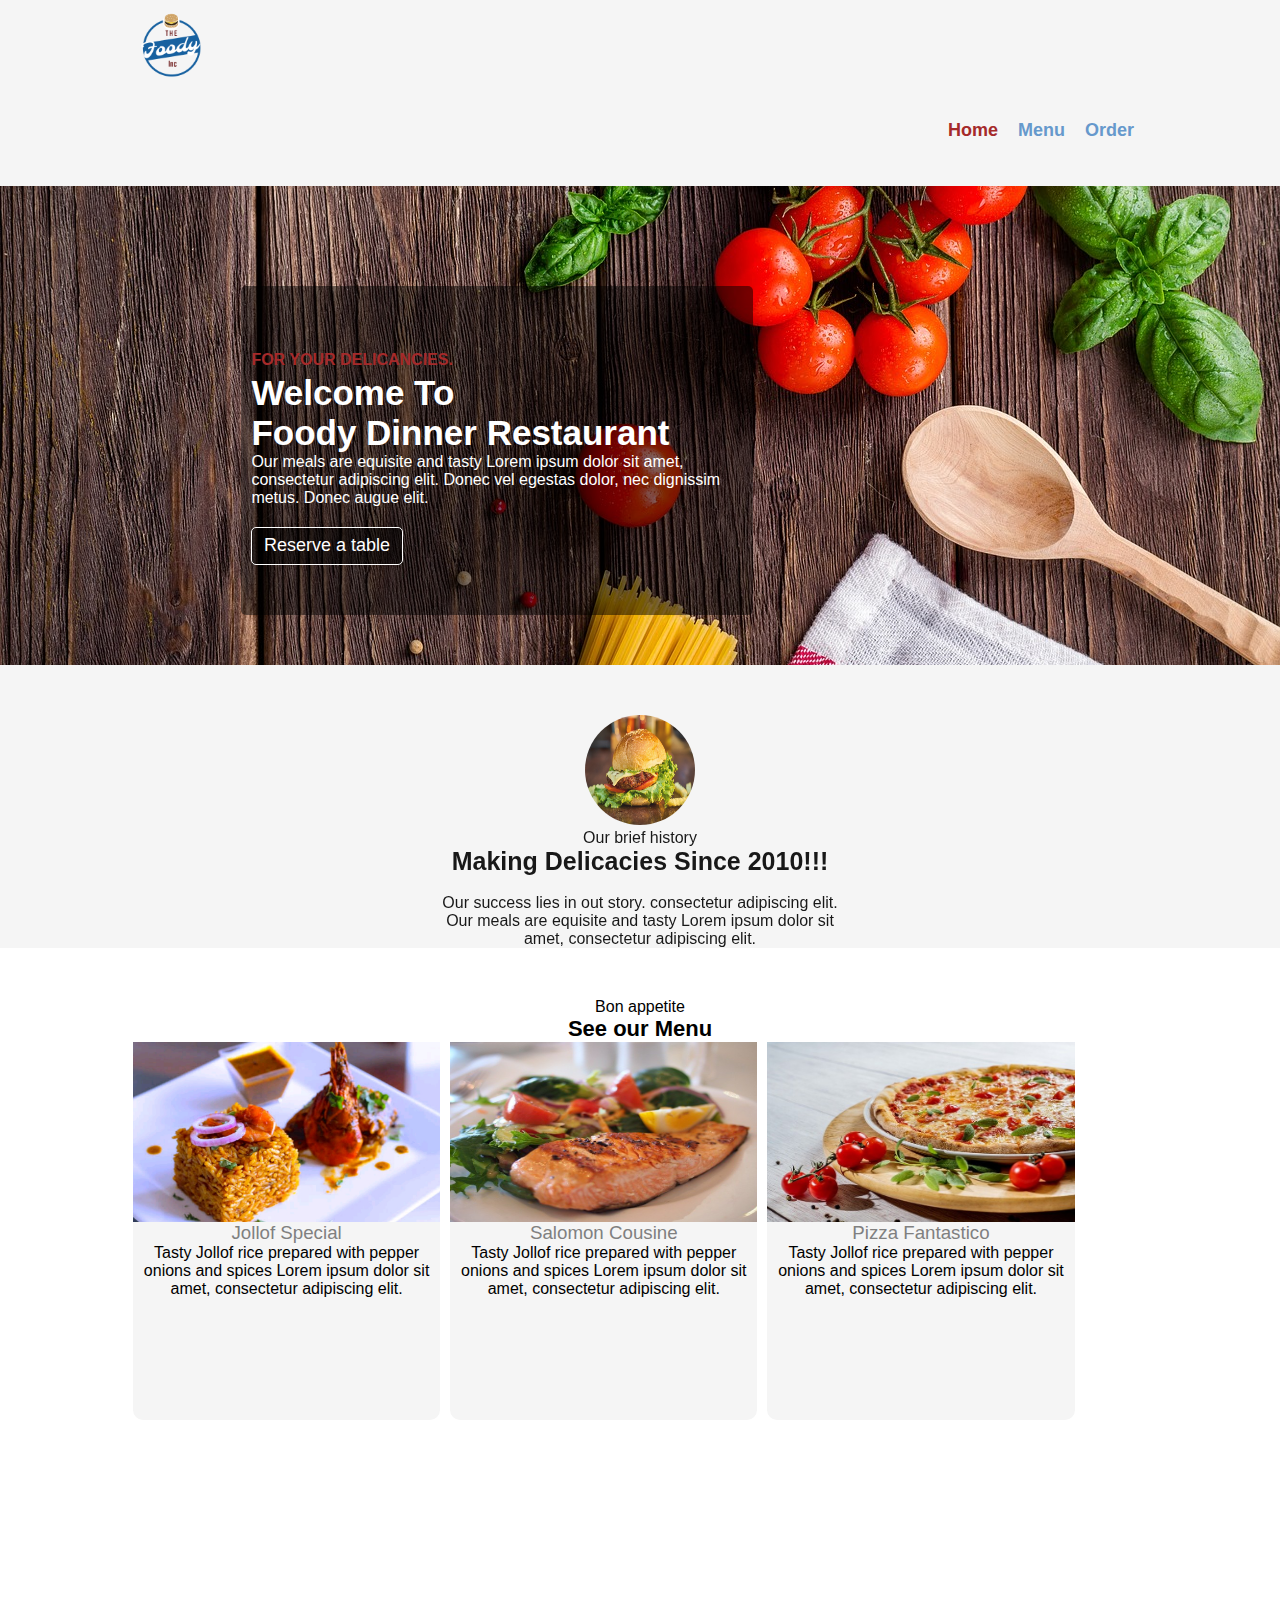
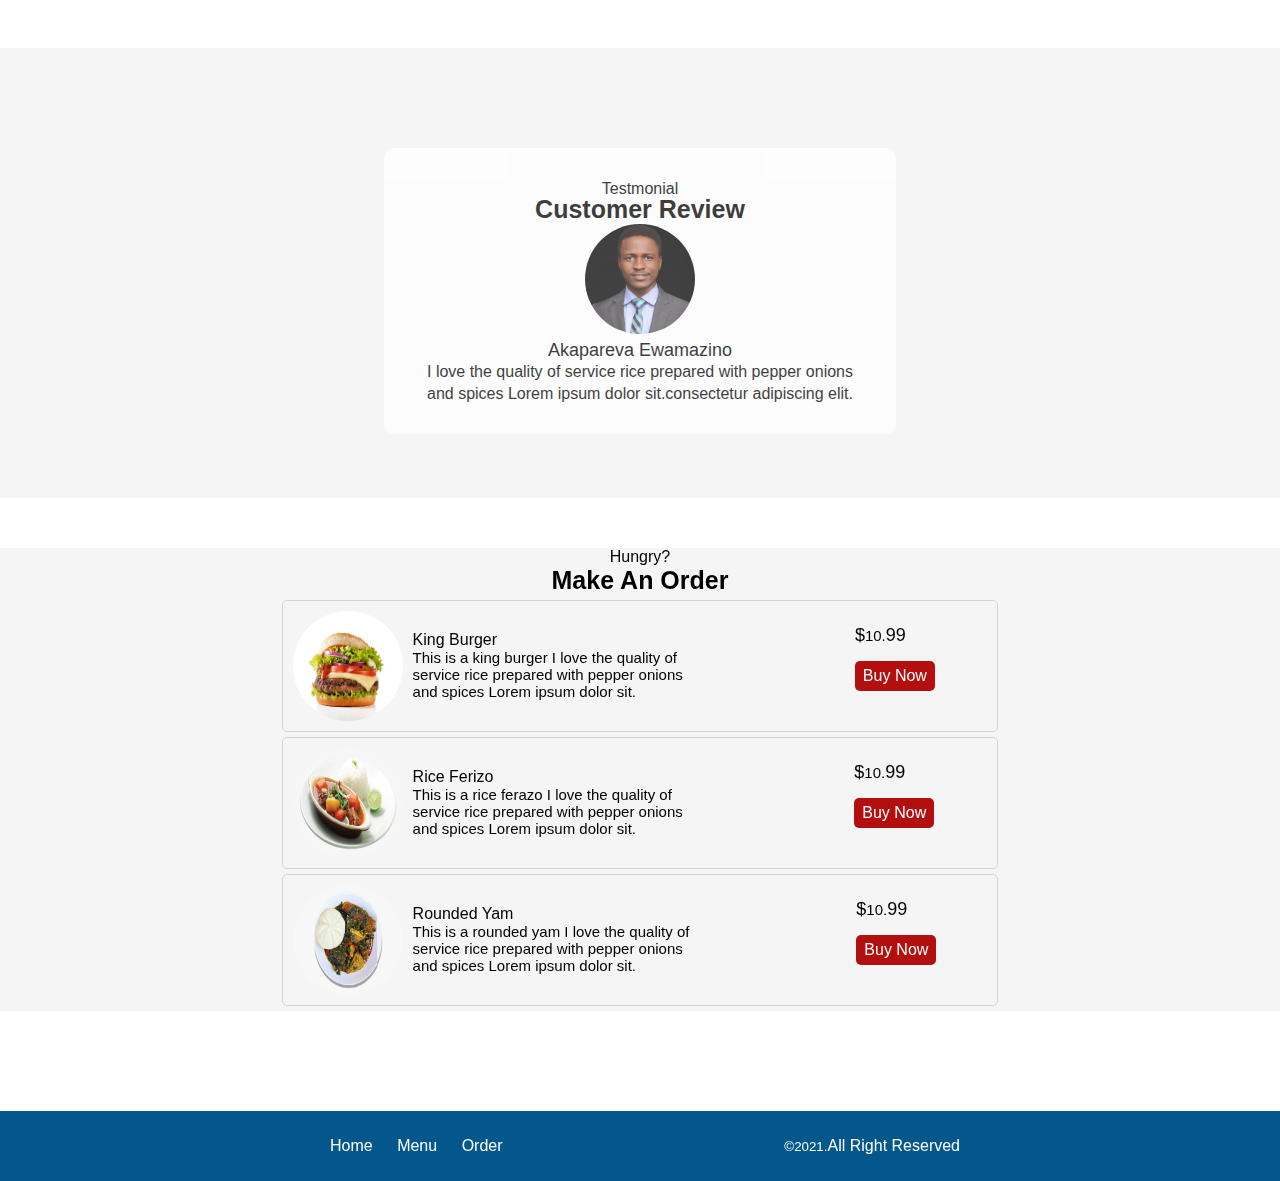
<file: index.html>
<!DOCTYPE html>
<html lang="en">

    <head>
     <meta charset="utf-8">
     <meta name="Author" content="Elvin Mugisha">
     <meta name="viewport" content="width=device-width, initial-scale=1">
     <link rel="stylesheet" href="main.css">
     <link rel="icon" href="./imgs/favicon.png">
     <title>Foody | Restaurant</title>
    </head>

    <body>
        <header>
            <div class="container">
                <div id="logo">
                    <img src="imgs/logo.png" alt="logo">
                </div>

                <div id="main-nav">
                    <ul>
                        <li><a class="red-link" href="#">Home</a></li>
                        <li><a href="#">Menu</a></li>
                        <li><a href="#">Order</a></li>
                    </ul>
                </div>
            </div>
        </header>

        
        <section id="showcase">
            <div class="container">
                <div class="welcome">
                    
                    <h1>
                        <span id="show-red">
                            For your delicancies.
                        </span>
                        <br> 
                       <span id="show-welcome">
                        welcome to <br> foody dinner restaurant
                       </span>
                    </h1>
                    <p>
                        Our meals are equisite and tasty Lorem ipsum dolor sit amet, consectetur adipiscing elit. Donec vel egestas dolor, nec dignissim metus. Donec augue elit.
                    </p>
                    <button id="show-btn">Reserve a table</button>
                </div>
            </div>
        </section>


        <section id="history">
            <div class="container">
                <div class="histo">
                    <img class="round-img" src="imgs/2-burger.jpg" alt="burger">
                    <p>
                        Our brief history
                        <br>
                        <span class="histo-details">Making Delicacies Since 2010!!!</span>
                    </p>
                    <br>
                    <p>
                        Our success lies in out story. consectetur adipiscing elit. Our meals are equisite and tasty Lorem ipsum dolor sit amet, consectetur adipiscing elit.
                    </p>
                    
                </div>
            </div>
        </section>

        <section id="menu">
            <div class="container">
                <p>
                    Bon appetite
                    <br>
                    <span id="menu-h">See our Menu</span>
                </p>
                
                <div class="box">
                 <img  src="imgs/3-jollof.jpeg" alt="jollof special">
                 <h3>Jollof Special</h3>
                    <p>
                        Tasty Jollof rice prepared with pepper onions and spices Lorem ipsum dolor sit amet, consectetur adipiscing elit.
                    </p>
                </div>

                <div class="box">
                    <img   src="imgs/4-salmon.jpg" alt="salmon cousine" >
                    <h3>Salomon Cousine</h3>
                    <p>
                        Tasty Jollof rice prepared with pepper onions and spices Lorem ipsum dolor sit amet, consectetur adipiscing elit.
                    </p>
                </div>

                <div class="box">
                    <img   src="imgs/5-pizza.jpg" alt="pizza fantastico" >
                    <h3>Pizza Fantastico</h3>
                    <p>
                        Tasty Jollof rice prepared with pepper onions and spices Lorem ipsum dolor sit amet, consectetur adipiscing elit.
                    </p>
                </div>
            </div>
        </section>

        <section id="testmony">
            <div class="container">
                <div class="testmo">
                    <p>
                        Testmonial
                        <br>
                        <span class="histo-details">Customer Review</span>
                    </p>
                    <figure>
                        <img class="round-img testmo-img" src="imgs/zino.jpg" alt="image for testimonial">
                        <figcaption>
                    
                        <span class="testmo-name"> Akapareva Ewamazino</span>
                            <br>
                            I love the quality of service rice prepared with pepper onions and spices Lorem ipsum dolor sit.consectetur adipiscing elit.
                        </figcaption>
                    </figure>
                </div>
            </div>
        </section>

        <section id="order">
            <div class="container">
                <p>
                    Hungry?
                    <br>
                    <span class="histo-details">Make An Order</span>
                </p>

                <div class="order-box">
                    <img class="round-img order-img" src="imgs/7-order.jpg" alt="king burger">
                    <p>
                        <span class="order-header">King Burger</span>
                        <br> 
                        This is a king burger I love the quality of service rice prepared with pepper onions and spices Lorem ipsum dolor sit.
                    </p>

        
                    <div class="p-div">
                        <p class="price">
                            <span class="price-value">$</span>10.<span class="price-value">99</span>
                        </p>
                        <button class="buy-now">Buy Now</button>
                       
                    </div>
                </div>

                <div class="order-box">

                    <img class="round-img  order-img" src="imgs/8-order.png" alt="rice ferizo">
                    <p>
                        <span class="order-header">Rice Ferizo</span>
                        <br>
                        This is a rice ferazo I love the quality of service rice prepared with pepper onions and spices Lorem ipsum dolor sit.
                    </p>

                    <div class="p-div">
                        <p class="price">
                            <span class="price-value">$</span>10.<span class="price-value">99</span>
                        </p>
                        <button class="buy-now">Buy Now</button>
                    </div>
                </div>

              <div class="order-box">
                <img class="round-img  order-img" src="imgs/9-order.png" alt="rounded yam">
                <p>
                    <span class="order-header">Rounded Yam</span>
                    <br>
                    This is a rounded yam I love the quality of service rice prepared with pepper onions and spices Lorem ipsum dolor sit.
                </p>

                <div class="p-div">
                    <p class="price">
                        <span class="price-value">$</span>10.<span class="price-value">99</span>
                    </p>
                    <button class="buy-now">Buy Now</button>
                </div>
              </div>

            </div>
        </section>

        <footer>
            <div class="container footer">
                <nav class="footer-nav">
                    <ul>
                        <li><a href="#">Home</a></li>
                        <li><a href="#">Menu</a></li>
                        <li><a href="#">Order</a></li>
                    </ul>
                </nav>
                <p class="copyright"> <small>&copy;2021.</small>All Right Reserved</p>
            </div>
        </footer>
    </body>
</file>
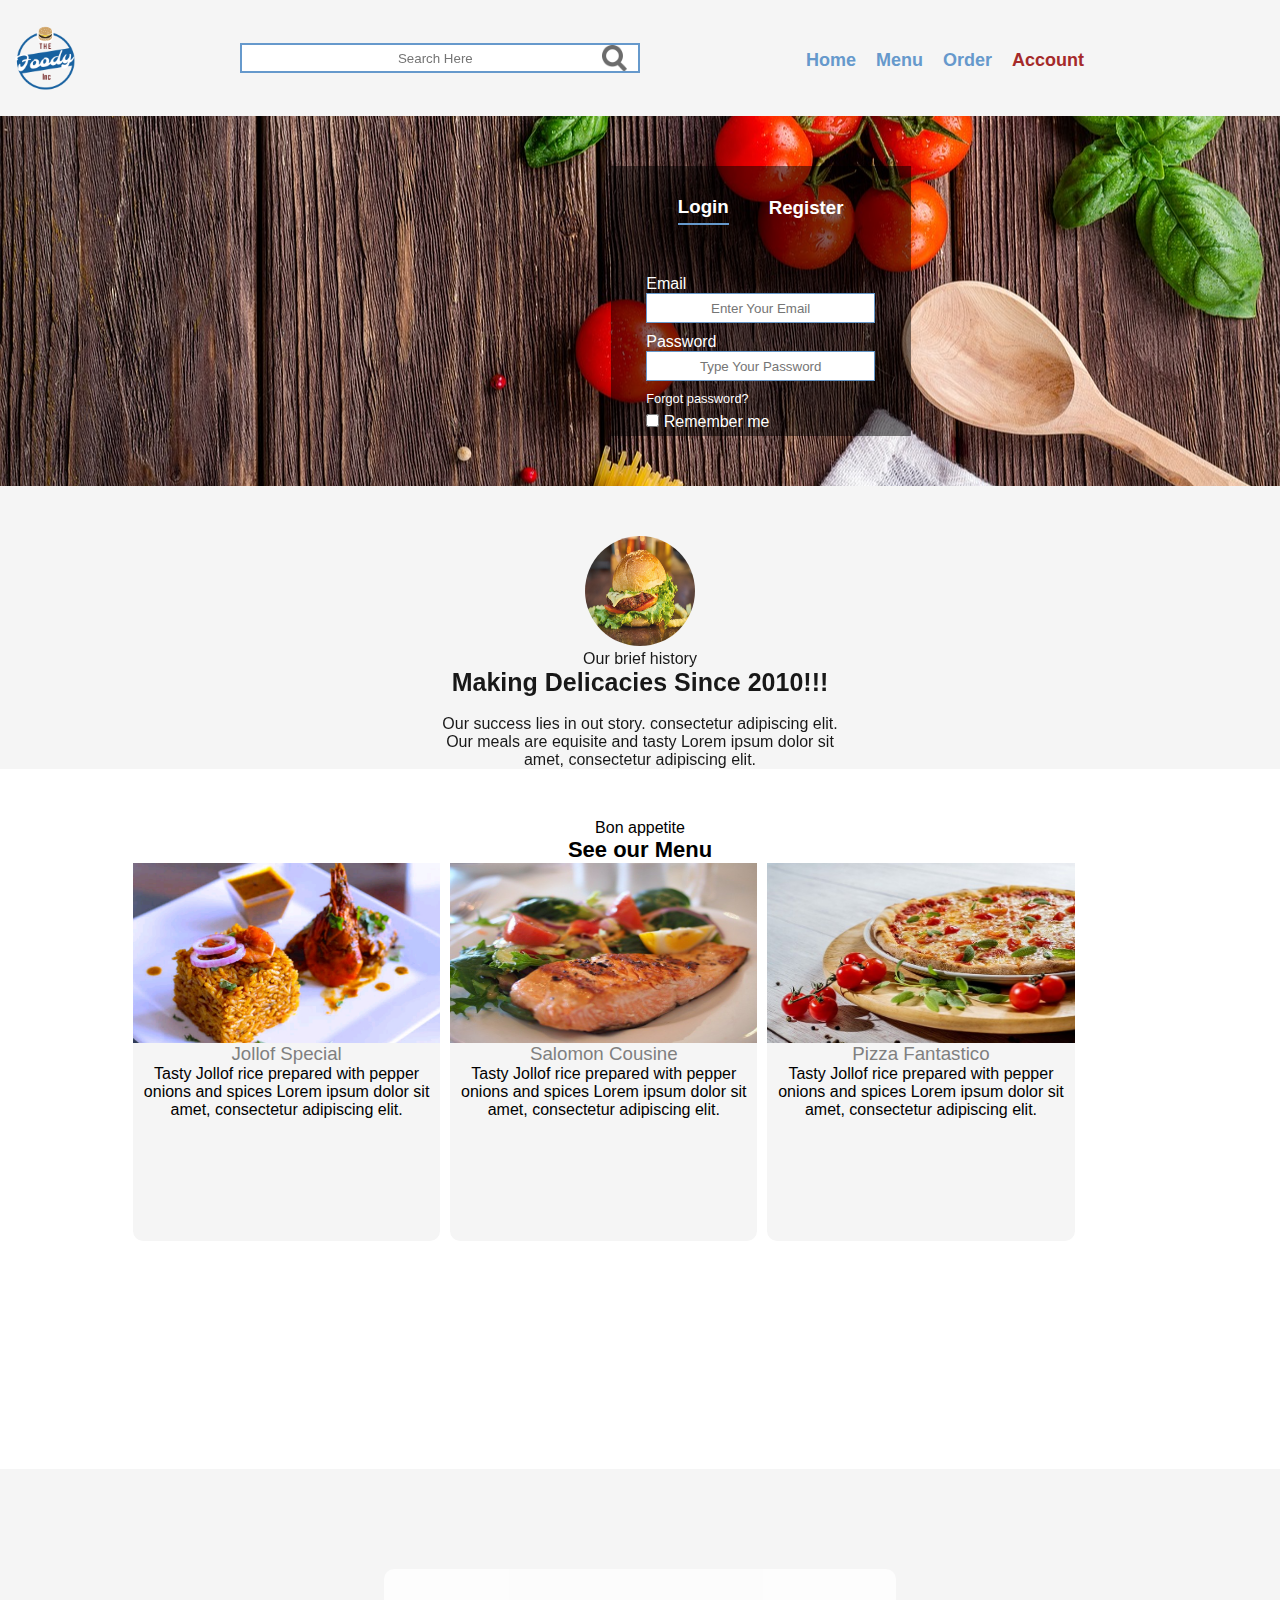
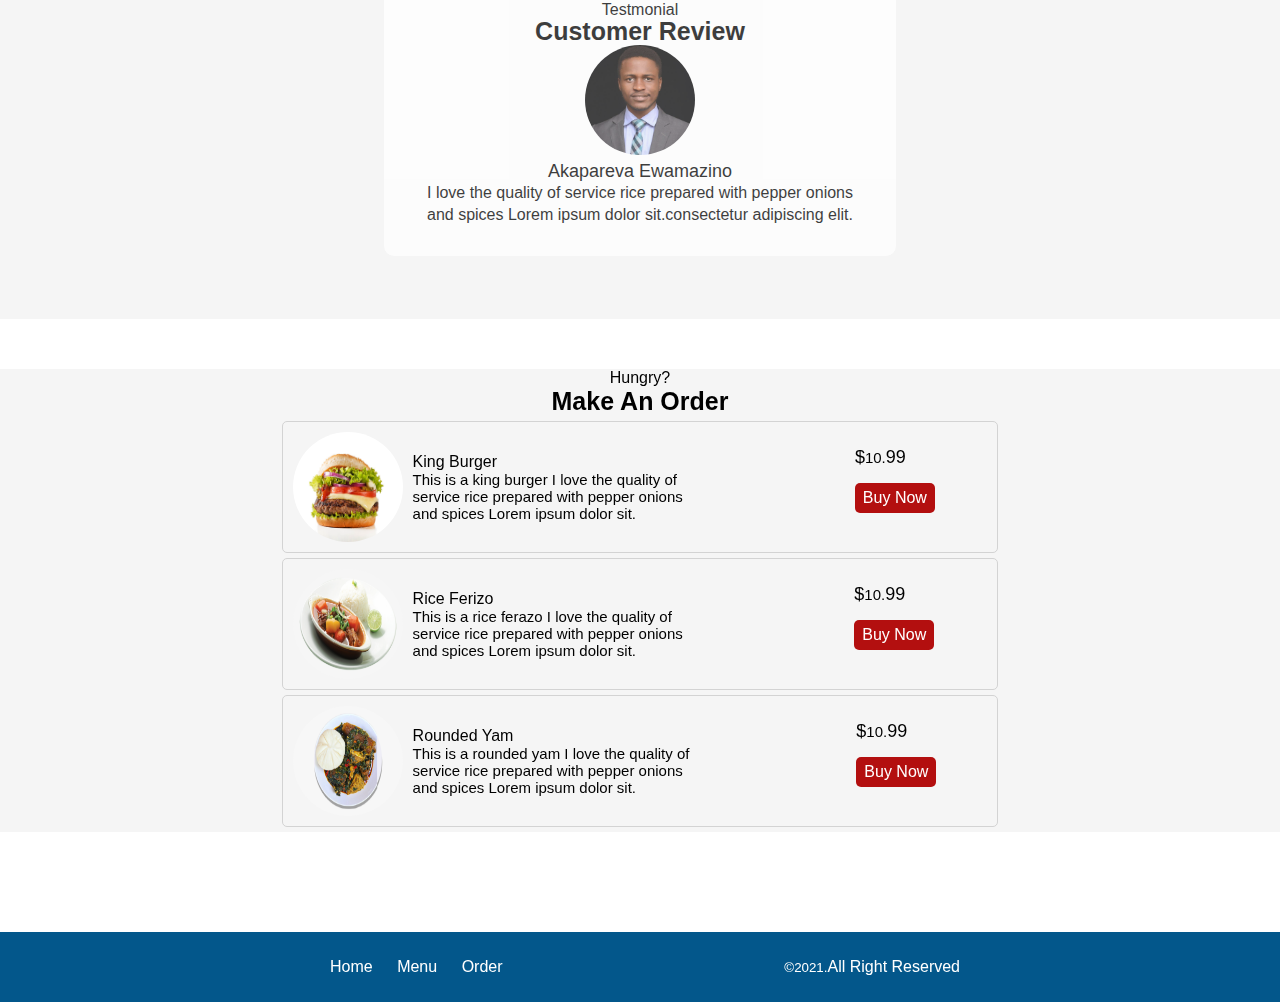
<file: account.html>
<!DOCTYPE html>
<html lang="en">

    <head>
     <meta charset="utf-8">
     <meta name="Author" content="Elvin Mugisha">
     <meta name="viewport" content="width=device-width, initial-scale=1">
     <link rel="stylesheet" href="main.css">
     <link rel="icon" href="./imgs/favicon.png">
     <link rel="stylesheet" href="https://cdnjs.cloudflare.com/ajax/libs/font-awesome/6.4.0/css/all.min.css"/>
     <title>Foody | Restaurant|Account</title>
    </head>

    <body>
        <header>
            <div class="container header">
                <div id="logo">
                    <img src="imgs/logo.png" alt="logo">
                    <div>
                        <input type="search" placeholder=" Search Here" class="srch-box">
        
                    </div>
                </div>
               

                <div id="main-nav" >
                    <ul id="nav-bar">
                        <li><a href="index.html">Home</a></li>
                        <li><a href="#">Menu</a></li>
                        <li><a href="#">Order</a></li>
                        <li><a href="account.html" class="red-link">Account</a></li>
                        <li><i id="close" class="fa fa-times "></i></li>
                    </ul>
                    
                </div>
                <div class="mobile">
                    <i id="bar" class="fa fa-bars"></i>
                </div>
            </div>
        </header>

        
        <section id="showcase">
            <div class="container showcase">

                <div class="row">
                    <divclass="col-2">
                        <div class="welcome acc">
                    
                            <h1>
                                <span id="show-red">
                                    For your delicancies.
                                </span>
                                <br> 
                               <span id="show-welcome">
                                welcome to <br> foody dinner restaurant
                               </span>
                            </h1>
                            <p>
                                Our meals are equisite and tasty Lorem ipsum dolor sit amet, consectetur adipiscing elit. Donec vel egestas dolor, nec dignissim metus. Donec augue elit.
                            </p>
                            <button id="show-btn">Reserve a table</button>
                        </div>
                    </div>
                    <div class="col-2">
                        <div class="form-container">
                            <div class="form-title">
                                <h3 id="login" class="title-content title-border">Login</h3>
                                <h3 id="register" class="title-content show">Register</h3>
                            </div>
                            <div id="login-form" class="login-form show">
                                <form action="elvinmugisha@gmail.com" method="POST">
                                    <div class="form-field">
                                        <label class="lebel">Email
                                            <input type="email" placeholder="Enter Your Email" required>
                                        </label>
                                    </div>
                                    <div class="form-field">
                                        <label  class="lebel">Password
                                            <input type="password" placeholder="Type Your Password" required >
                                        </label>
                                    </div>
                                    <a href="#"><p>Forgot password?</p></a>
                                    <lebel>
                                        <input type="checkbox"> Remember me
                                    </lebel>
                                    <button class="login-btn" type="submit">Login</button>
                                </form>
                            </div>
                            <div id="reg-form" class="register-form">
                                <form action="elvinmugisha@gmail.com" method="POST">
                                   <div class="form-field">
                                    <lebel>
                                        Email
                                        <input type="email" placeholder="Enter Your Email" required>
                                    </lebel>
                                   </div>
                                   <div class="form-field">
                                    <lebel>
                                        Password
                                        <input type="password" placeholder="Enter Your Password" required>
                                    </lebel>
                                   </div>
                                   <div class="form-field">
                                    <lebel>
                                        Confirm Password
                                        <input type="password" placeholder="Re-type Password" required>
                                    </lebel>
                                   </div>
                                   <button class="login-btn">Register</button>
                                   
                                </form>
                            </div>
                            
                           
                        </div>
                    </div>
                </div>

                


                
               
                
                    

                </div>
            </div>
        </section>


        <section id="history">
            <div class="container">
                <div class="histo">
                    <img class="round-img" src="imgs/2-burger.jpg" alt="burger">
                    <p>
                        Our brief history
                        <br>
                        <span class="histo-details">Making Delicacies Since 2010!!!</span>
                    </p>
                    <br>
                    <p>
                        Our success lies in out story. consectetur adipiscing elit. Our meals are equisite and tasty Lorem ipsum dolor sit amet, consectetur adipiscing elit.
                    </p>
                    
                </div>
            </div>
        </section>

        <section id="menu">
            <div class="container">
                <p>
                    Bon appetite
                    <br>
                    <span id="menu-h">See our Menu</span>
                </p>
                
                <div class="box">
                 <img  src="imgs/3-jollof.jpeg" alt="jollof special">
                 <h3>Jollof Special</h3>
                    <p>
                        Tasty Jollof rice prepared with pepper onions and spices Lorem ipsum dolor sit amet, consectetur adipiscing elit.
                    </p>
                </div>

                <div class="box">
                    <img   src="imgs/4-salmon.jpg" alt="salmon cousine" >
                    <h3>Salomon Cousine</h3>
                    <p>
                        Tasty Jollof rice prepared with pepper onions and spices Lorem ipsum dolor sit amet, consectetur adipiscing elit.
                    </p>
                </div>

                <div class="box">
                    <img   src="imgs/5-pizza.jpg" alt="pizza fantastico" >
                    <h3>Pizza Fantastico</h3>
                    <p>
                        Tasty Jollof rice prepared with pepper onions and spices Lorem ipsum dolor sit amet, consectetur adipiscing elit.
                    </p>
                </div>
            </div>
        </section>

        <section id="testmony">
            <div class="container">
                <div class="testmo">
                    <p>
                        Testmonial
                        <br>
                        <span class="histo-details">Customer Review</span>
                    </p>
                    <figure>
                        <img class="round-img testmo-img" src="imgs/zino.jpg" alt="image for testimonial">
                        <figcaption>
                    
                        <span class="testmo-name"> Akapareva Ewamazino</span>
                            <br>
                            I love the quality of service rice prepared with pepper onions and spices Lorem ipsum dolor sit.consectetur adipiscing elit.
                        </figcaption>
                    </figure>
                </div>
            </div>
        </section>

        <section id="order">
            <div class="container">
                <p>
                    Hungry?
                    <br>
                    <span class="histo-details">Make An Order</span>
                </p>

                <div class="order-box">
                    <img class="round-img order-img" src="imgs/7-order.jpg" alt="king burger">
                    <p>
                        <span class="order-header">King Burger</span>
                        <br> 
                        This is a king burger I love the quality of service rice prepared with pepper onions and spices Lorem ipsum dolor sit.
                    </p>

        
                    <div class="p-div">
                        <p class="price">
                            <span class="price-value">$</span>10.<span class="price-value">99</span>
                        </p>
                        <button class="buy-now">Buy Now</button>
                       
                    </div>
                </div>

                <div class="order-box">

                    <img class="round-img  order-img" src="imgs/8-order.png" alt="rice ferizo">
                    <p>
                        <span class="order-header">Rice Ferizo</span>
                        <br>
                        This is a rice ferazo I love the quality of service rice prepared with pepper onions and spices Lorem ipsum dolor sit.
                    </p>

                    <div class="p-div">
                        <p class="price">
                            <span class="price-value">$</span>10.<span class="price-value">99</span>
                        </p>
                        <button class="buy-now">Buy Now</button>
                    </div>
                </div>

              <div class="order-box">
                <img class="round-img  order-img" src="imgs/9-order.png" alt="rounded yam">
                <p>
                    <span class="order-header">Rounded Yam</span>
                    <br>
                    This is a rounded yam I love the quality of service rice prepared with pepper onions and spices Lorem ipsum dolor sit.
                </p>

                <div class="p-div">
                    <p class="price">
                        <span class="price-value">$</span>10.<span class="price-value">99</span>
                    </p>
                    <button class="buy-now">Buy Now</button>
                </div>
              </div>

            </div>
        </section>

        <footer>
            <div class="container footer">
                <nav class="footer-nav">
                    <ul>
                        <li><a href="index.html">Home</a></li>
                        <li><a href="#">Menu</a></li>
                        <li><a href="#">Order</a></li>
                    </ul>
                </nav>
                <p class="copyright"> <small>&copy;2021.</small>All Right Reserved</p>
            </div>
        </footer>
    </body>
    <script src="index.js"></script>
</html>
</file>
<file: main.css>
/*mobile styles*/
* {
    margin: 0;
    padding: 0;
}
.container{
    width: 90%
}

/* body{
    background-color: whitesmoke;
} */
.round-img {
    width: 45px;
    height: 45px;
    border-radius: 50%;
}

header {
    background-color: whitesmoke;
    padding: 10px;
}

.container.header {
    width: 100%;
    display: flex;
    justify-content: space-between;
    align-items: center;


}

#logo{
    display: flex;
    justify-content: space-between;
    align-items: center;
}
#logo img {
    width: 70px;
    height: 70px;
}

#main-nav {

    display: flex;
    justify-content: center;
    align-items: center;
}

.mobile i {
    font-size: 40px;
    color: #6699cc;
}

#main-nav ul {
    font-size: 1.2em;
    list-style: none;
    position: fixed;
    top: 0px;
    right: -1000px;
    background-color: whitesmoke;
    width: 100%;
    height: 100%;
    padding-top: 30px;
    transition: 0.5s ease;
}

#main-nav.active ul {
   right: 0px;

}

#main-nav li {
    display: block;
    padding-bottom: 5px;
    font-size: 18px;
    margin-top: 10px;
    margin-bottom: 10px;
    margin-left: 10px;
    margin-right: 10px;

}

#main-nav a {
    text-decoration: none;
    text-transform: capitalize;
    color: #6699cc;
    font-weight: 700;
    transition: 0.2s;
}

#main-nav a:hover {
    font-size: 18px;
    color: brown;
}

#main-nav .red-link {
    color: brown;
}

#main-nav #close {
    font-size: 30px;
    color: #6699cc;
    position: absolute;
    top: 0px;
    left: 3px;
}
.srch-box {
    width: auto;
    height: 30px;
    border: 2px #6699cc solid;
    border-radius: 20px;
    text-align: center;
    margin-left: 30px;
}


input[type=search]:focus {
    outline: none;
}


#showcase {
    background-image: url(imgs/1-bg.jpg);
    background-repeat: no-repeat;
    background-position: center;
    background-size: cover;
    background-color: #6699cc;
    mix-blend-mode: overlay;
    color: #ffffff;
    overflow: hidden;
    padding: 50px 0px;
}

.welcome {
    display: flex;
    flex-direction: column;
    flex: 1;
    font-size: 1em;
    font-family: Arial, Helvetica, sans-serif;
    text-align: left;
    background-color: rgba(0, 0, 0, .5);
    width: 95%;
    padding: 30px 10px;
    margin: auto 2.5%;
}

#show-welcome {
    font-size: 0.7em;
    text-transform: capitalize;
}

#show-red {
    color: brown;
    font-weight: bold;
    font-size: 0.5em;
    text-transform: uppercase;
}

#show-btn {
    font-family: Arial, sans-serif;
    background-color: rgba(0, 0, 0, .5);
    color: #ffffff;
    width: 30%;
    height: 30px;
    border: 1px white solid;
    border-radius: 5px;
    display: block;
    margin-top: 20px;

}

#show-btn:hover {
    background-color: orangered;
}
.welcome.acc{
    display: none;
}

.form-container{
    background-color: rgba(0, 0, 0, .5);
    width: 90%;
    margin: auto;
    height: 30vh;
    padding: 10px;
    position: relative;
    
}

.form-title{
    display: flex;
    justify-content: center;
    align-items: center;
    padding: 20px 0px 40px 0px;
}
.form-title h3{
    margin: 0px 20px;
}
.row{
    display: flex;
    align-items: center;
}
.login-form{
    height: 45vh;
    margin: 0px 2%;
    padding: 10px 20px;
    display: none;
    transition: 1s;
}

.login-form p{
    font-size: 0.8rem;
    margin-bottom: 7px;
}
.login-form a{
    color: white;
    text-decoration: none;
    cursor: pointer;
    transition: 0.5s ease;
}
.login-form a:hover{
    color: #6699cc;
    font-size: 1.2rem;
}
.title-border{
    border-bottom: 2px #6699cc solid;
}
.title-content{
    cursor: pointer;
    padding-bottom: 5px;
}

.form-field input{
    width: 100%;
    height: 30px;
    position: relative;
    text-align: center;
    margin-bottom: 10px;
    color: #6699cc;
    border: 1px #6699cc solid;
    
}
.form-field input:focus{
    outline: #6699cc;
}
.login p{
    margin-bottom: 10px;
}
.login-btn{
    display: block;
    margin: 10px auto;
    width: 60%;
    padding: 5px;
    font-size: 1.2em;
    font-weight: 700;
    border: 1px #6699cc solid;
    border-radius: 30px;
    color: #6699cc;
    transition: 0.5s;
    cursor: pointer;

}
.login-btn:hover{
    background-color: orangered;
    color: #ffffff;
}
.login a{
    color: #6699cc;
    text-decoration: none;
}
.login a:hover{
    font-size: 1.2em;
    text-decoration: underline;
}

.register-form{
    height: 45vh;
    margin: 0px 2%;
    padding: 10px 20px;
    transition: 1s;
    display: none;
}
.show{
    display: block;
}

/*end of showcase*/

/*history*/
#history {
    font-family: Arial, Helvetica, sans-serif;
    text-align: center;
    margin: 50px 0px;
}

.histo-details {
    font-size: 1.2em;
    font-weight: bold;
}

/*---------------
    Menu styles
------------------*/

#menu {
    font-family: Arial, Helvetica, sans-serif;
    text-align: center;
    background-color: white;
}

#menu-h {
    font-size: 1.2em;
    font-weight: bold;
}

.box {
    background-color: whitesmoke;
    width: 100%;
    margin-bottom: 50px;
    padding-bottom: 15px;
}

.box img {
    width: 100%;
    height: 300px;
    display: block;
    margin: 15px 0px;
}

.box h3 {
    font-weight: 400;
}

/*------------------
Testmony
-------------------*/
#testmony {
    background-image: url(imgs/bg-3.jpg);
    background-color: whitesmoke;
    background-repeat: no-repeat;
    background-attachment: fixed;
    background-position-x: -12cm;
    background-position-y: -150px;
    font-family: Arial, Helvetica, sans-serif;
    text-align: center;
    margin-bottom: 50px;
    padding-top: 100px;
    padding-bottom: 100px;
}

.testmo {
    background-color: #ffffff;
    width: 70%;
    padding: 50px 5px;
    margin: auto;
    opacity: 0.75;
}

.testmo-name {
    font-size: 1.2em;
    font-weight: 400;
}

/*------------------
        Order
-------------------*/
#order {
    text-align: center;
    font-family: Arial, Helvetica, sans-serif;
}

.order-box {
    width: 90%;
    margin: 30px 5%;
    background-color: whitesmoke;
    padding: 30px 5px;
}

.round-img.order-img {
    width: 200px;
    height: 200px;
}

.order-header {
    font-size: 1.2em;
    font-weight: 400;
}

.p-div {
    display: flex;
    justify-content: space-between;
    width: 50%;
    margin-top: 15px;
    margin-left: 25%;
    margin-right: 25%;
}

.buy-now {
    background-color: rgb(179, 15, 15);
    color: white;
    font-size: 16px;
    font-family: Arial, Helvetica, sans-serif;
    border: 1px dashed rgb(179, 15, 15);
    border-radius: 5px;
    width: 80px;
    height: 30px;
    padding: 5px;
    /* margin-top: 15px; */
    margin-bottom: 20px;
}

.price {
    font-size: 15px;
    margin-bottom: 0px;
    margin-top: 5px;
}

.price-value {
    font-size: 18px;
}

/*--------------
    Footer
----------------*/
footer {
    font-family: Arial, Helvetica, sans-serif;
    display: flex;
    flex-direction: column;
    justify-content: center;
    align-items: center;
    background-color: rgb(3, 87, 139);
    color: white;
    height: 70px;
}
.container.footer{
    width: 70%;
    margin: auto;
}

footer ul {
    list-style: none;
    margin-bottom: 5px;
}

footer li {
    display: inline;
    padding: 0px 10px;
}

footer li a {
    text-decoration: none;
    color: #ffffff;
    transition: 0.2s;
}

footer li a:hover {
    font-size: 1.2em;
}

/*end of mobile styles*/

@media (max-width: 340px) {
    .p-div {
        display: flex;
        flex-direction: column;
        justify-content: center;
        align-items: center;
    }

    .buy-now {
        margin-top: 10px;
    }
    .srch-box {
        height: 30px;
        width: 90%;
        margin-left: 5px;
    }
    #srch{
        display: none;
    }
}
@media (min-width: 710px){
    #main-nav ul {
       display: unset;
    }
}

@media (min-width: 768px) {
    .box img {
        height: 450px;
    }
    .container.footer{
        display: flex;
        justify-content: space-between;
        align-items: center;
    }
 

}

@media (min-width: 980px) {

    /*global styles*/
    * {
        box-sizing: border-box;
    }

    body {
        padding: 0px;
        margin: 0px;
        font-family: Arial, Helvetica, sans-serif;
    }

    .container {
        width: 80%;
        margin: auto;
        overflow: hidden;
    }

    ul {
        list-style: none;
    }

    .round-img {
        width: 110px;
        height: 110px;
        border-radius: 50%;
    }

    /*end of global styls*/

    /*header styles*/
    #bar {
        display: none;
    }

    #close {
        display: none;
    }
    .container.header{
        display: flex;
        justify-content: space-between;
        align-items: center;
        width: 100%;
    }
    #logo{
        display: flex;
        justify-content: space-between;
        align-items: center;
        width: 50%;
    }
   
    #main-nav ul {
        display: flex;
        font-size: 1.2em;
        list-style: none;
        position: unset;
        background-color: whitesmoke;
        padding-top: 0px;
        margin: 0px 0px 25px 0px;
        
    }

    

    #main-nav a {
        text-decoration: none;
        color: #6699cc;
    }

    header a:active {
        color: brown;

    }

    header a:hover {
        color: brown;
        font-size: 17px;
    }

    #main-nav .red-link {
        color: brown;
    }

    #main-nav li {
        display: block;
        padding: 0;
        border: none;
    }


    #main-nav {
        float: right;
        margin-top: 30px;
    }
    

    .srch-box {
        background-image: url('imgs/search1.png');
        background-repeat: no-repeat;
        background-size: 25px;
        background-position-x: 360px;
        height: 30px;
        border: 2px #6699cc solid;
        border-radius: 0px;
        text-align: center; 
        width: 400px;  
       
    }

    .search-btn {
        height: 28px;
        display: inline;
        padding: 5px;
        margin-left: none;
        border: 2px #6699cc solid;
        color: #6699cc;
        cursor: pointer;
    }

    input[type=search]:focus {
        outline: none;
    }

    /*end of header styles*/

    /*showcase styles*/

    #showcase {
        background-image: url(imgs/1-bg.jpg);
        background-size: cover;
        background-repeat: no-repeat;
        background-position: center;
        color: white;
        margin-bottom: 0px;
        padding-top: 50px;
        padding-bottom: 50px;
    }

    .container.showcase{
        display: flex;
        justify-content: space-evenly;
    }

    .form-container{
        background-color: rgba(0, 0, 0, .5);
        width: 300px;
        position: relative;
        
    }

    .form-title{
        display: flex;
        justify-content: center;
        align-items: center;
        padding: 20px 0px 40px 0px;
    }
    .form-title h3{
        margin: 0px 20px;
    }
    .row{
        display: flex;
        align-items: center;
    }
    .login-form{
        height: 45vh;
        margin: 0px 2%;
        padding: 10px 20px;
        display: none;
        transition: 1s;
    }
   
    .login-form p{
        font-size: 0.8rem;
        margin-bottom: 7px;
    }
    .login-form a{
        color: white;
        text-decoration: none;
        cursor: pointer;
        transition: 0.5s ease;
    }
    .login-form a:hover{
        color: #6699cc;
        font-size: 1.2rem;
    }
    .title-border{
        border-bottom: 2px #6699cc solid;
    }
    .title-content{
        cursor: pointer;
        padding-bottom: 5px;
    }
    
    .form-field input{
        width: 100%;
        height: 30px;
        position: relative;
        text-align: center;
        margin-bottom: 10px;
        color: #6699cc;
        border: 1px #6699cc solid;
        
    }
    .form-field input:focus{
        outline: #6699cc;
    }
    .login p{
        margin-bottom: 10px;
    }
    .login-btn{
        display: block;
        margin: 10px auto;
        width: 60%;
        padding: 5px;
        font-size: 1.2em;
        font-weight: 700;
        border: 1px #6699cc solid;
        border-radius: 30px;
        color: #6699cc;
        transition: 0.5s;
        cursor: pointer;

    }
    .login-btn:hover{
        background-color: orangered;
        color: #ffffff;
    }
    .login a{
        color: #6699cc;
        text-decoration: none;
    }
    .login a:hover{
        font-size: 1.2em;
        text-decoration: underline;
    }

    .register-form{
        height: 45vh;
        margin: 0px 2%;
        padding: 10px 20px;
        transition: 1s;
        display: none;
    }
    .show{
        display: block;
    }



    .welcome {
        background-color: rgba(0, 0, 0, .5);
        display: flex;
        flex-direction: column;
        flex: 1;
        text-align: left;
        padding: 10px;
        width: 50%;
        border-radius: 5px;
        margin-left: 3cm;
        margin-top: 50px;
        padding: 50px 10px;


    }

    .welcome.acc{
        max-width: 700px;
    }

    .container.showcase .welcome{
        width: 70%;
    }
    #show-red {
        color: brown;
        text-transform: uppercase;
        font-size: medium;
    }

    #show-welcome {
        text-transform: capitalize;
        font-size: 35px;
    }

    #show-btn {
        background-color: rgba(0, 0, 0, .5);
        font-size: 18px;
        color: white;
        width: 4cm;
        height: 1cm;
        border: 1px white solid;
        border-radius: 5px;
        padding: 5px;
        margin-top: 20px;
    }

    #show-btn:hover {
        background-color: orangered;
    }

    /*end of showcase styles*/

    /*Brief history styles*/

    #history {
        background-color: whitesmoke;
        margin: 0px 0px 15px 0px;
    }

    .histo {
        width: 40%;
        margin: auto;
        margin-top: 50px;
        font-family: Arial, Helvetica, sans-serif;
        text-align: center;
        opacity: 0.9;
    }

    .histo-details {
        font-size: 25px;
        font-weight: bold;
    }

    /*end of brief history styles*/

    /*menu styles*/

    #menu {
        background-color: white;
        text-align: center;
        height: 550px;
        margin-top: 50px;
        margin-bottom: 50px;
    }

    .box img {
        width: 100%;
        height: 180px;
        margin: 0px;
    }

    .box {
        background-color: whitesmoke;
        text-align: center;
        width: 30%;
        height: 10cm;
        float: left;
        box-sizing: border-box;
        margin: 0px 5px 0px 5px;
        border-radius: 10px;

    }

    #menu h3 {
        color: gray;
    }

    #menu-h {
        font-size: 22px;
        font-weight: bold;
    }

    /*end of menu styles*/

    /*testmonial styles*/

    #testmony {
        background-image: url(imgs/bg-3.jpg);
        background-attachment: fixed;
        background-repeat: no-repeat;
        background-position-x: 1cm;
        background-position-y: -7cm;
        height: 450px;
        margin-top: 100px;
    }

    .testmo {
        background-color: white;
        line-height: 1.35em;
        width: 50%;
        margin:  auto;
        border-radius: 10px;
        opacity: 0.75;
        padding: 30px;
        text-align: center;
    }

    .testmo-image {
        margin: 0px;
    }

    .testmo-name {
        font-size: 18px;
        font-weight: 400;
    }

    /*end of testmonial styles*/

    /*order styles*/

    #order {
        background-color: whitesmoke;
        text-align: center;
        margin-bottom: 100px;
    }

    .order-box {
        background-color: whitesmoke;
        text-align: left;
        display: flex;
        justify-content: space-between;
        flex: 1;
        align-items: center;
        font-size: 15px;
        width: 70%;
        margin: 5px 15%;
        border: 1px lightgray solid;
        border-radius: 5px;
        padding: 10px;
    }

    .p-div {
        display: flex;
        flex-direction: column;
        float: right;
        margin-left: 150px;
        margin-top: 0px;
        margin-right: 0px;
    }

    .order-header {
        font-size: 16px;
        font-family: Arial, Helvetica, sans-serif;
        font-weight: 400;
    }

    .buy-now {
        background-color: rgb(179, 15, 15);
        color: white;
        font-size: 16px;
        font-family: Arial, Helvetica, sans-serif;
        border: 1px dashed rgb(179, 15, 15);
        border-radius: 5px;
        width: 80px;
        height: 30px;
        padding: 5px;
        margin-top: 15px;
        margin-bottom: 20px;
    }

    .price {
        font-size: 15px;
        margin-bottom: 0px;
    }

    .price-value {
        font-size: 18px;
    }

    .round-img.order-img {
        width: 110px;
        height: 110px;
        margin-right: 10px;
    }


    /*end of order styles*/

    /*footer styles*/

    footer {
        background-color: rgb(3, 87, 139);
        color: white;
        height: 70px;
    }

    footer a {
        color: white;
        text-decoration: none;
    }

    footer li {
        display: inline;
        padding-left: 10px;
        padding-right: 10px;
    }

    .footer-nav {
        margin-top: 5px;
    }

    .container.footer {
        width: 50%;
        margin: auto 25%;
        display: flex;
        justify-content: space-between;
        align-items: center;
    }

    /*footer styles*/

}
</file>
